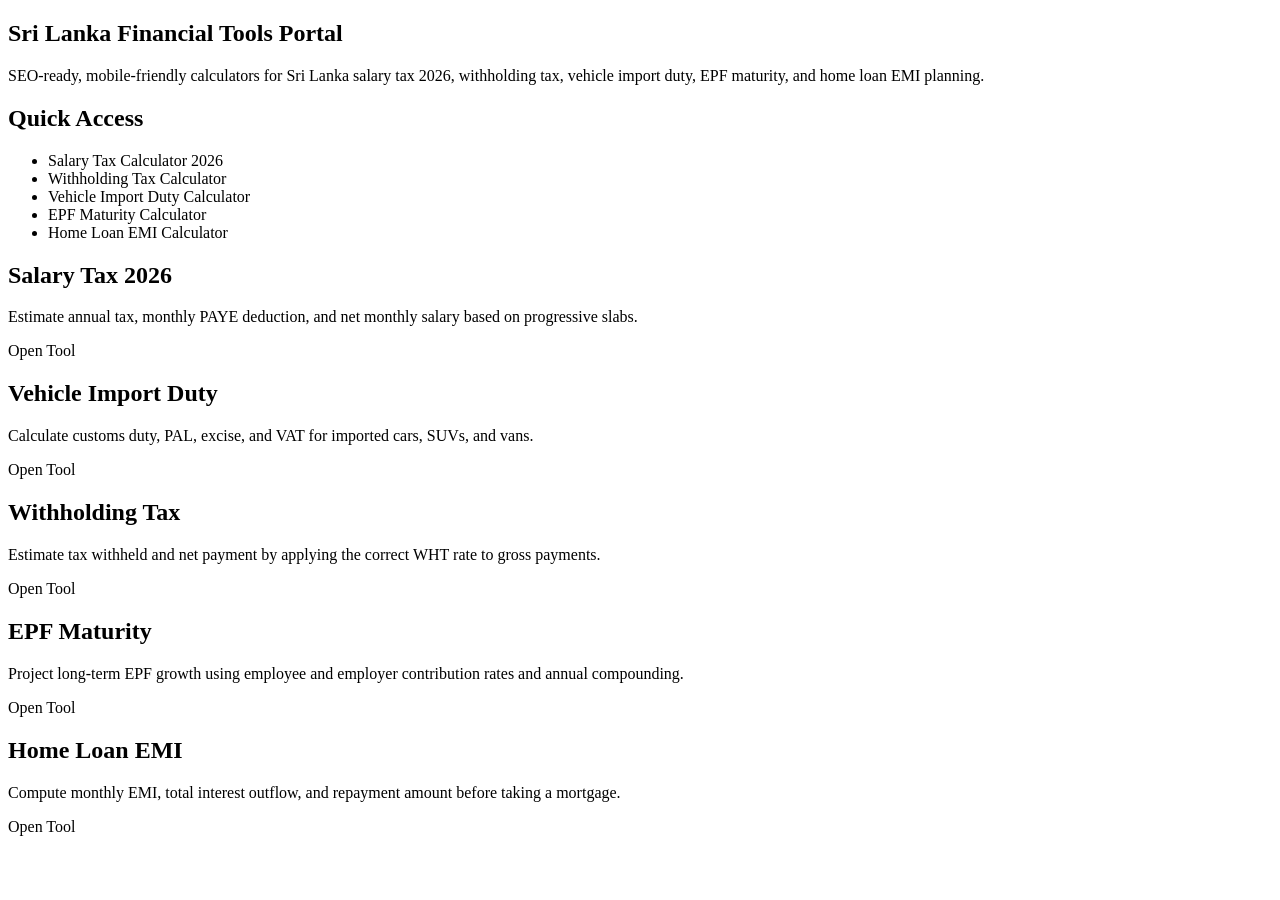
<file: src/main/resources/templates/index.html>
<!DOCTYPE html>
<html lang="en" xmlns:th="http://www.thymeleaf.org">
<head th:replace="~{fragments/head :: seoHead}"></head>
<body>
<div th:replace="~{fragments/navbar :: mainNav}"></div>

<main class="container py-4 py-lg-5">
    <section class="portal-hero mb-4">
        <div class="row align-items-center g-4">
            <div class="col-lg-8">
                <h1 class="display-6 fw-bold mb-3">Sri Lanka Financial Tools Portal</h1>
                <p class="lead mb-0">SEO-ready, mobile-friendly calculators for Sri Lanka salary tax 2026, withholding tax, vehicle import duty, EPF maturity, and home loan EMI planning.</p>
            </div>
            <div class="col-lg-4">
                <div class="card border-0 bg-white text-dark p-3">
                    <h2 class="h5 mb-2">Quick Access</h2>
                    <ul class="mb-0">
                        <li><a th:href="@{/salary-tax-calculator-sri-lanka-2026}">Salary Tax Calculator 2026</a></li>
                        <li><a th:href="@{/withholding-tax-calculator-sri-lanka}">Withholding Tax Calculator</a></li>
                        <li><a th:href="@{/vehicle-import-duty-calculator-sri-lanka}">Vehicle Import Duty Calculator</a></li>
                        <li><a th:href="@{/epf-maturity-calculator-sri-lanka}">EPF Maturity Calculator</a></li>
                        <li><a th:href="@{/home-loan-calculator-sri-lanka}">Home Loan EMI Calculator</a></li>
                    </ul>
                </div>
            </div>
        </div>
    </section>

    <section class="row g-4">
        <div class="col-md-6 col-xl-3">
            <div class="card glass-card h-100 p-3">
                <h2 class="h5">Salary Tax 2026</h2>
                <p>Estimate annual tax, monthly PAYE deduction, and net monthly salary based on progressive slabs.</p>
                <a class="btn btn-primary mt-auto" th:href="@{/salary-tax-calculator-sri-lanka-2026}">Open Tool</a>
            </div>
        </div>
        <div class="col-md-6 col-xl-3">
            <div class="card glass-card h-100 p-3">
                <h2 class="h5">Vehicle Import Duty</h2>
                <p>Calculate customs duty, PAL, excise, and VAT for imported cars, SUVs, and vans.</p>
                <a class="btn btn-primary mt-auto" th:href="@{/vehicle-import-duty-calculator-sri-lanka}">Open Tool</a>
            </div>
        </div>
        <div class="col-md-6 col-xl-3">
            <div class="card glass-card h-100 p-3">
                <h2 class="h5">Withholding Tax</h2>
                <p>Estimate tax withheld and net payment by applying the correct WHT rate to gross payments.</p>
                <a class="btn btn-primary mt-auto" th:href="@{/withholding-tax-calculator-sri-lanka}">Open Tool</a>
            </div>
        </div>
        <div class="col-md-6 col-xl-3">
            <div class="card glass-card h-100 p-3">
                <h2 class="h5">EPF Maturity</h2>
                <p>Project long-term EPF growth using employee and employer contribution rates and annual compounding.</p>
                <a class="btn btn-primary mt-auto" th:href="@{/epf-maturity-calculator-sri-lanka}">Open Tool</a>
            </div>
        </div>
        <div class="col-md-6 col-xl-3">
            <div class="card glass-card h-100 p-3">
                <h2 class="h5">Home Loan EMI</h2>
                <p>Compute monthly EMI, total interest outflow, and repayment amount before taking a mortgage.</p>
                <a class="btn btn-primary mt-auto" th:href="@{/home-loan-calculator-sri-lanka}">Open Tool</a>
            </div>
        </div>
    </section>
</main>

<div th:replace="~{fragments/footer :: mainFooter}"></div>
</body>
</html>
</file>
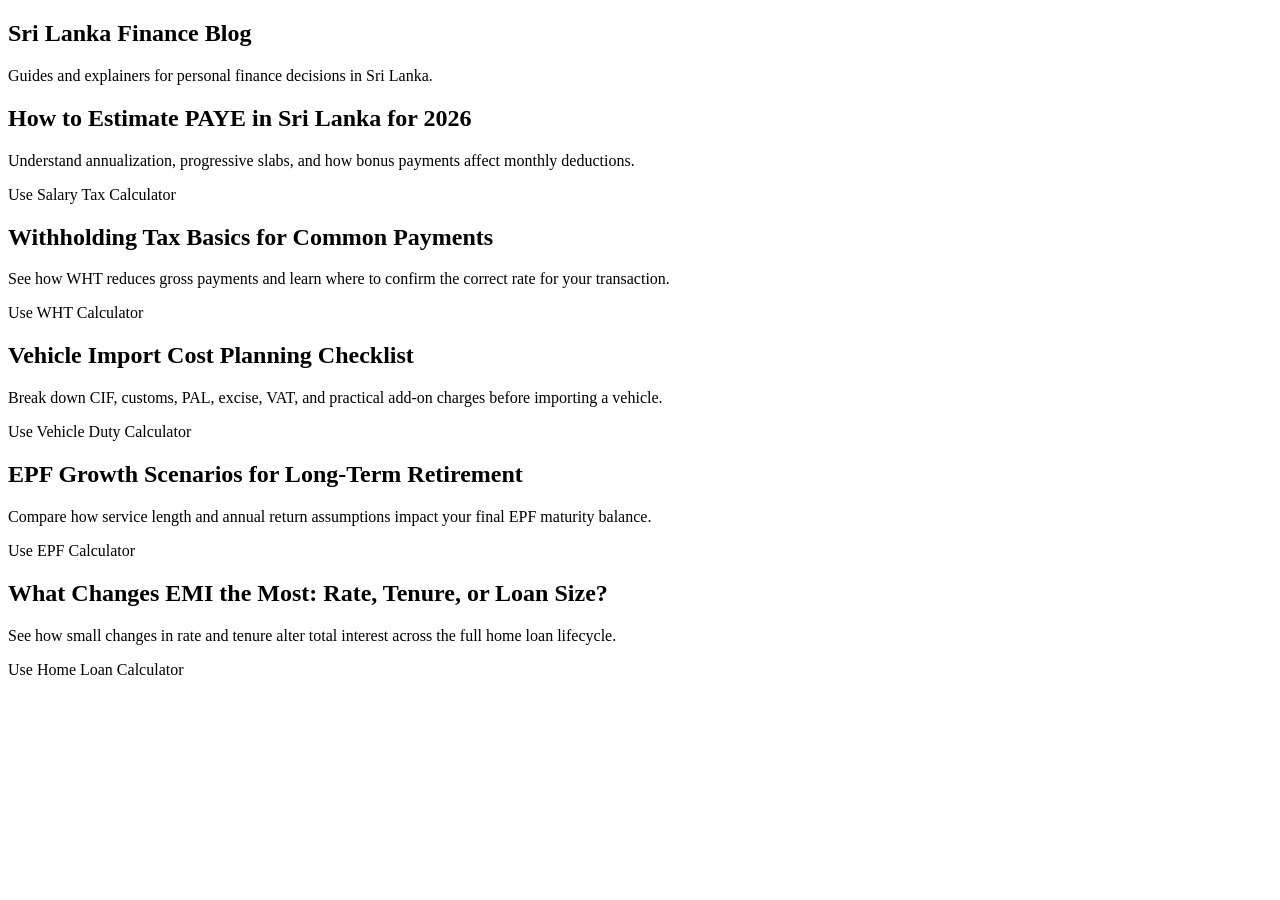
<file: src/main/resources/templates/blog.html>
<!DOCTYPE html>
<html lang="en" xmlns:th="http://www.thymeleaf.org">
<head th:replace="~{fragments/head :: seoHead}"></head>
<body>
<div th:replace="~{fragments/navbar :: mainNav}"></div>

<main class="container py-4 py-lg-5">
    <section class="portal-hero mb-4">
        <h1 class="display-6 fw-bold mb-2">Sri Lanka Finance Blog</h1>
        <p class="mb-0">Guides and explainers for personal finance decisions in Sri Lanka.</p>
    </section>

    <section class="row g-4">
        <div class="col-md-6">
            <article class="card info-card h-100 p-4">
                <h2 class="h5">How to Estimate PAYE in Sri Lanka for 2026</h2>
                <p>Understand annualization, progressive slabs, and how bonus payments affect monthly deductions.</p>
                <a th:href="@{/salary-tax-calculator-sri-lanka-2026}" class="btn btn-outline-primary mt-auto">Use Salary Tax Calculator</a>
            </article>
        </div>
        <div class="col-md-6">
            <article class="card info-card h-100 p-4">
                <h2 class="h5">Withholding Tax Basics for Common Payments</h2>
                <p>See how WHT reduces gross payments and learn where to confirm the correct rate for your transaction.</p>
                <a th:href="@{/withholding-tax-calculator-sri-lanka}" class="btn btn-outline-primary mt-auto">Use WHT Calculator</a>
            </article>
        </div>
        <div class="col-md-6">
            <article class="card info-card h-100 p-4">
                <h2 class="h5">Vehicle Import Cost Planning Checklist</h2>
                <p>Break down CIF, customs, PAL, excise, VAT, and practical add-on charges before importing a vehicle.</p>
                <a th:href="@{/vehicle-import-duty-calculator-sri-lanka}" class="btn btn-outline-primary mt-auto">Use Vehicle Duty Calculator</a>
            </article>
        </div>
        <div class="col-md-6">
            <article class="card info-card h-100 p-4">
                <h2 class="h5">EPF Growth Scenarios for Long-Term Retirement</h2>
                <p>Compare how service length and annual return assumptions impact your final EPF maturity balance.</p>
                <a th:href="@{/epf-maturity-calculator-sri-lanka}" class="btn btn-outline-primary mt-auto">Use EPF Calculator</a>
            </article>
        </div>
        <div class="col-md-6">
            <article class="card info-card h-100 p-4">
                <h2 class="h5">What Changes EMI the Most: Rate, Tenure, or Loan Size?</h2>
                <p>See how small changes in rate and tenure alter total interest across the full home loan lifecycle.</p>
                <a th:href="@{/home-loan-calculator-sri-lanka}" class="btn btn-outline-primary mt-auto">Use Home Loan Calculator</a>
            </article>
        </div>
    </section>
</main>

<div th:replace="~{fragments/footer :: mainFooter}"></div>
</body>
</html>
</file>
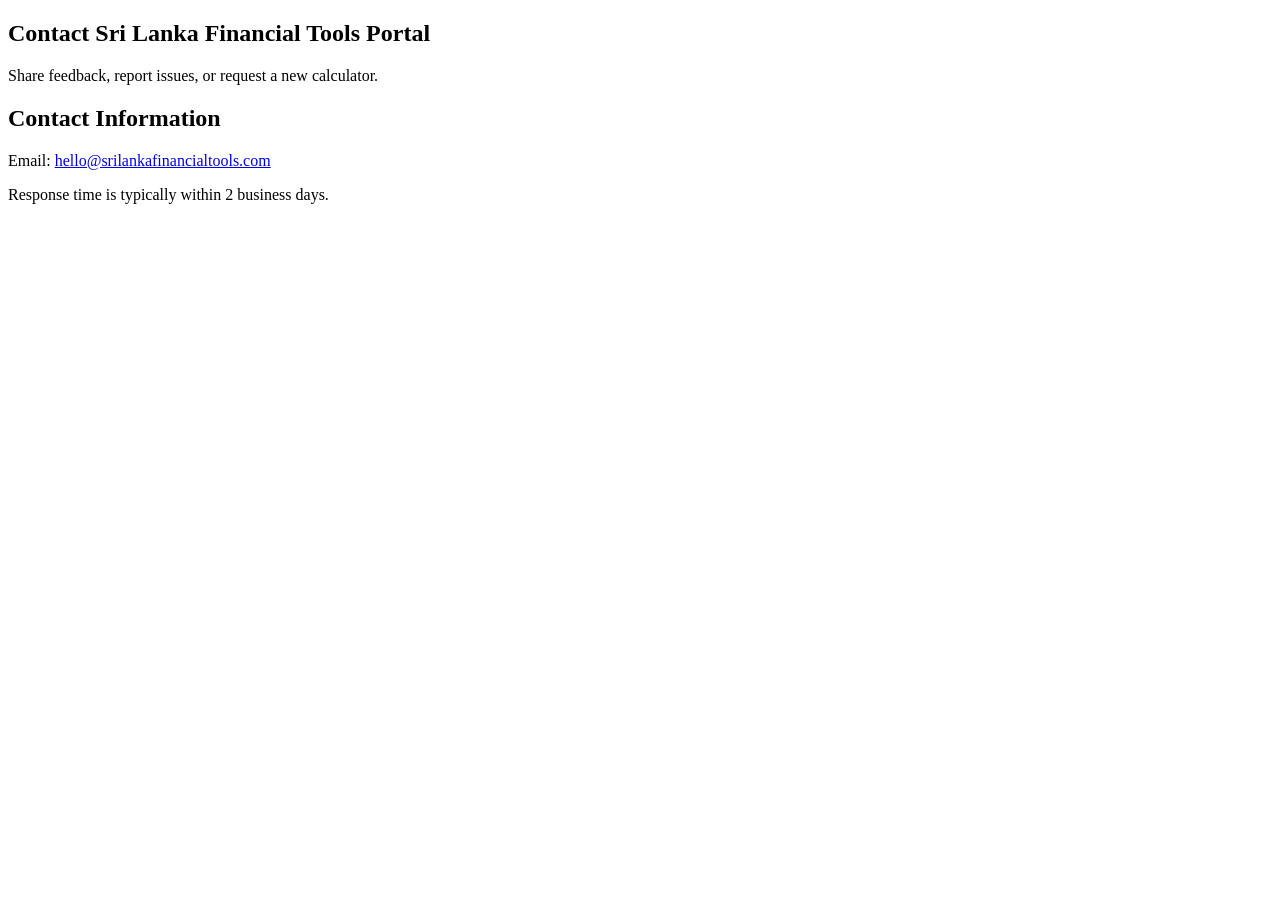
<file: src/main/resources/templates/contact.html>
<!DOCTYPE html>
<html lang="en" xmlns:th="http://www.thymeleaf.org">
<head th:replace="~{fragments/head :: seoHead}"></head>
<body>
<div th:replace="~{fragments/navbar :: mainNav}"></div>

<main class="container py-4 py-lg-5">
    <section class="portal-hero mb-4">
        <h1 class="display-6 fw-bold mb-2">Contact Sri Lanka Financial Tools Portal</h1>
        <p class="mb-0">Share feedback, report issues, or request a new calculator.</p>
    </section>

    <section class="card info-card p-4">
        <h2 class="h4 section-title">Contact Information</h2>
        <p>Email: <a href="mailto:hello@srilankafinancialtools.com">hello@srilankafinancialtools.com</a></p>
        <p class="mb-0">Response time is typically within 2 business days.</p>
    </section>
</main>

<div th:replace="~{fragments/footer :: mainFooter}"></div>
</body>
</html>
</file>
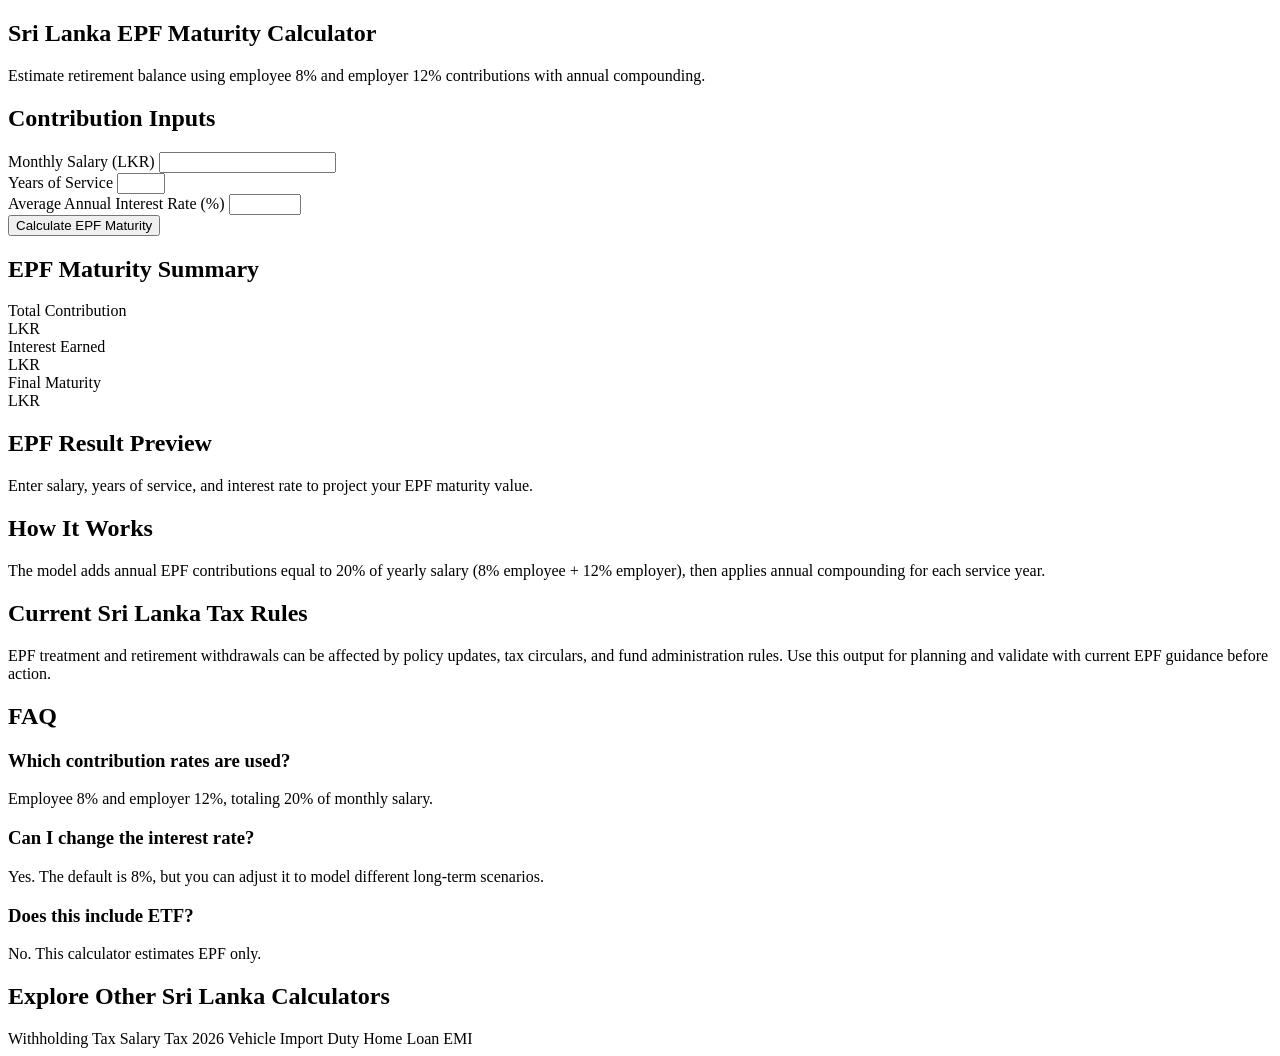
<file: src/main/resources/templates/epf.html>
<!DOCTYPE html>
<html lang="en" xmlns:th="http://www.thymeleaf.org">
<head th:replace="~{fragments/head :: seoHead}"></head>
<body>
<div th:replace="~{fragments/navbar :: mainNav}"></div>

<main class="container py-4 py-lg-5">
    <section class="portal-hero mb-4">
        <h1 class="display-6 fw-bold mb-2">Sri Lanka EPF Maturity Calculator</h1>
        <p class="mb-0">Estimate retirement balance using employee 8% and employer 12% contributions with annual compounding.</p>
    </section>

    <section class="row g-4">
        <div class="col-lg-5">
            <div class="card glass-card p-4">
                <h2 class="h4 section-title mb-3">Contribution Inputs</h2>
                <form th:action="@{/epf-maturity-calculator-sri-lanka}" th:object="${epfRequest}" method="post" novalidate>
                    <div class="mb-3">
                        <label class="form-label">Monthly Salary (LKR)</label>
                        <input type="number" min="0" step="0.01" class="form-control" th:field="*{monthlySalary}">
                        <div class="text-danger small mt-1" th:if="${#fields.hasErrors('monthlySalary')}" th:errors="*{monthlySalary}"></div>
                    </div>
                    <div class="mb-3">
                        <label class="form-label">Years of Service</label>
                        <input type="number" min="1" max="60" class="form-control" th:field="*{yearsOfService}">
                        <div class="text-danger small mt-1" th:if="${#fields.hasErrors('yearsOfService')}" th:errors="*{yearsOfService}"></div>
                    </div>
                    <div class="mb-3">
                        <label class="form-label">Average Annual Interest Rate (%)</label>
                        <input type="number" min="0" max="50" step="0.01" class="form-control" th:field="*{annualInterestRate}">
                        <div class="text-danger small mt-1" th:if="${#fields.hasErrors('annualInterestRate')}" th:errors="*{annualInterestRate}"></div>
                    </div>
                    <button type="submit" class="btn btn-primary w-100">Calculate EPF Maturity</button>
                </form>
            </div>
        </div>

        <div class="col-lg-7">
            <div class="card result-card p-4" th:if="${result != null}">
                <h2 class="h4 mb-3">EPF Maturity Summary</h2>
                <div class="row g-3">
                    <div class="col-sm-4">
                        <div class="small">Total Contribution</div>
                        <div class="kpi-value">LKR <span th:text="${#numbers.formatDecimal(result.totalContribution, 1, 2)}"></span></div>
                    </div>
                    <div class="col-sm-4">
                        <div class="small">Interest Earned</div>
                        <div class="kpi-value">LKR <span th:text="${#numbers.formatDecimal(result.totalInterestEarned, 1, 2)}"></span></div>
                    </div>
                    <div class="col-sm-4">
                        <div class="small">Final Maturity</div>
                        <div class="kpi-value">LKR <span th:text="${#numbers.formatDecimal(result.finalMaturityAmount, 1, 2)}"></span></div>
                    </div>
                </div>
            </div>

            <div class="card info-card p-4" th:if="${result == null}">
                <h2 class="h5 section-title">EPF Result Preview</h2>
                <p class="mb-0">Enter salary, years of service, and interest rate to project your EPF maturity value.</p>
            </div>
        </div>
    </section>

    <section class="card info-card p-4 mt-4">
        <h2 class="section-title h4">How It Works</h2>
        <p>The model adds annual EPF contributions equal to 20% of yearly salary (8% employee + 12% employer), then applies annual compounding for each service year.</p>

        <h2 class="section-title h4 mt-4">Current Sri Lanka Tax Rules</h2>
        <p>EPF treatment and retirement withdrawals can be affected by policy updates, tax circulars, and fund administration rules. Use this output for planning and validate with current EPF guidance before action.</p>

        <h2 class="section-title h4 mt-4">FAQ</h2>
        <div class="faq-item mb-3">
            <h3 class="h6">Which contribution rates are used?</h3>
            <p class="mb-0">Employee 8% and employer 12%, totaling 20% of monthly salary.</p>
        </div>
        <div class="faq-item mb-3">
            <h3 class="h6">Can I change the interest rate?</h3>
            <p class="mb-0">Yes. The default is 8%, but you can adjust it to model different long-term scenarios.</p>
        </div>
        <div class="faq-item">
            <h3 class="h6">Does this include ETF?</h3>
            <p class="mb-0">No. This calculator estimates EPF only.</p>
        </div>
    </section>

    <section class="internal-links mt-4">
        <h2 class="h5 section-title">Explore Other Sri Lanka Calculators</h2>
        <a class="btn btn-outline-primary me-2 mb-2" th:href="@{/withholding-tax-calculator-sri-lanka}">Withholding Tax</a>
        <a class="btn btn-outline-primary me-2 mb-2" th:href="@{/salary-tax-calculator-sri-lanka-2026}">Salary Tax 2026</a>
        <a class="btn btn-outline-primary me-2 mb-2" th:href="@{/vehicle-import-duty-calculator-sri-lanka}">Vehicle Import Duty</a>
        <a class="btn btn-outline-primary mb-2" th:href="@{/home-loan-calculator-sri-lanka}">Home Loan EMI</a>
    </section>
</main>

<script type="application/ld+json">
{
  "@context": "https://schema.org",
  "@type": "FAQPage",
  "mainEntity": [
    {
      "@type": "Question",
      "name": "How does this EPF maturity calculator work?",
      "acceptedAnswer": {
        "@type": "Answer",
        "text": "It uses monthly salary, years of service, and annual interest to project EPF growth with yearly compounding."}
    },
    {
      "@type": "Question",
      "name": "What contribution rates are assumed?",
      "acceptedAnswer": {
        "@type": "Answer",
        "text": "The calculator applies employee 8% plus employer 12% contributions."}
    },
    {
      "@type": "Question",
      "name": "Is this an official EPF statement?",
      "acceptedAnswer": {
        "@type": "Answer",
        "text": "No. It is an independent estimator for personal planning."}
    }
  ]
}
</script>

<div th:replace="~{fragments/footer :: mainFooter}"></div>
</body>
</html>
</file>
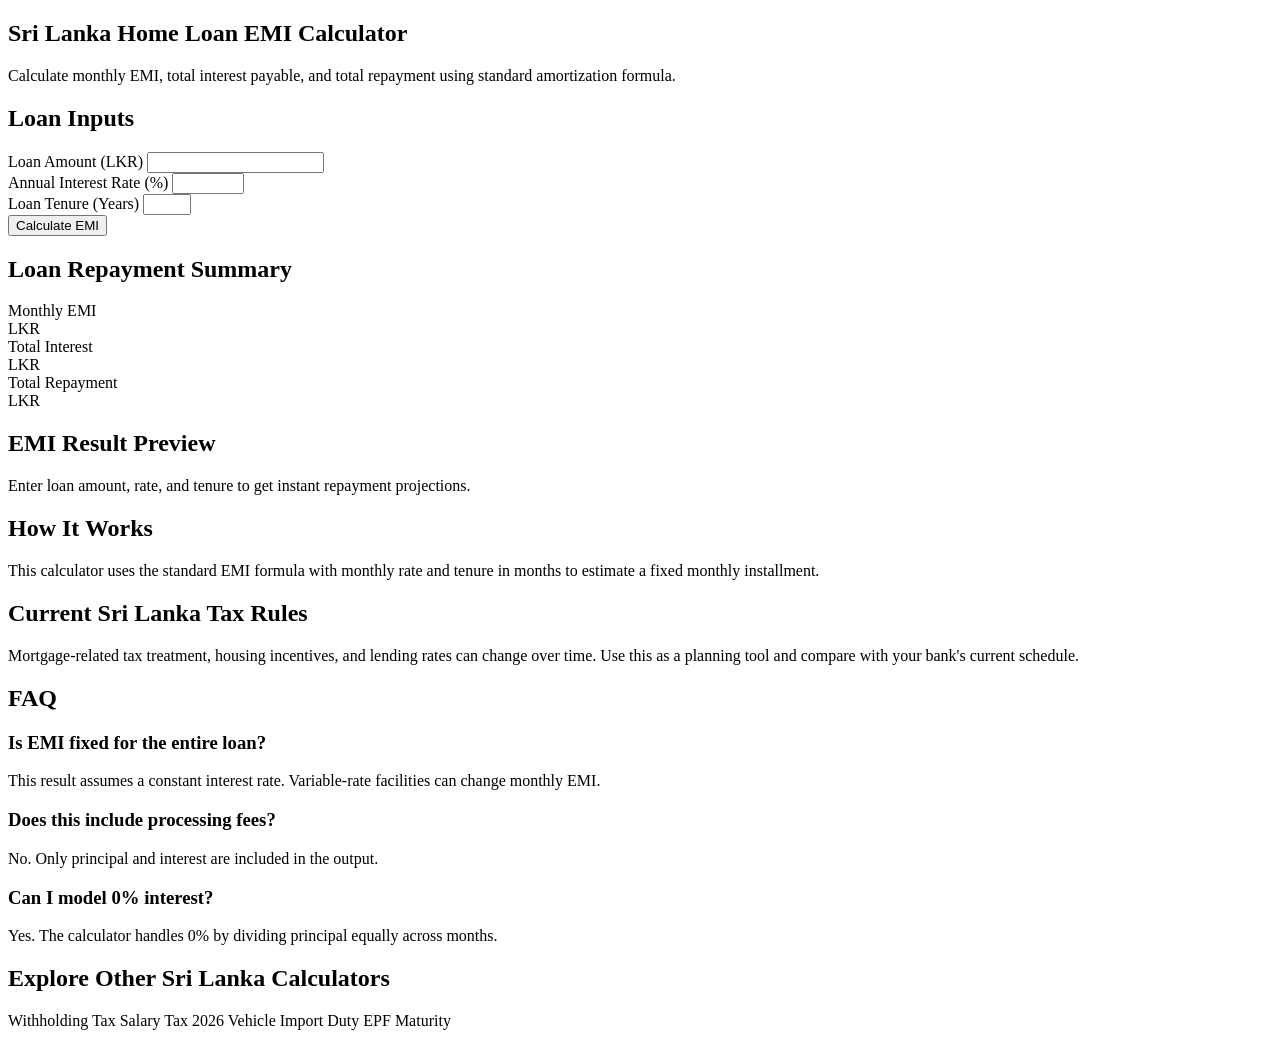
<file: src/main/resources/templates/home-loan.html>
<!DOCTYPE html>
<html lang="en" xmlns:th="http://www.thymeleaf.org">
<head th:replace="~{fragments/head :: seoHead}"></head>
<body>
<div th:replace="~{fragments/navbar :: mainNav}"></div>

<main class="container py-4 py-lg-5">
    <section class="portal-hero mb-4">
        <h1 class="display-6 fw-bold mb-2">Sri Lanka Home Loan EMI Calculator</h1>
        <p class="mb-0">Calculate monthly EMI, total interest payable, and total repayment using standard amortization formula.</p>
    </section>

    <section class="row g-4">
        <div class="col-lg-5">
            <div class="card glass-card p-4">
                <h2 class="h4 section-title mb-3">Loan Inputs</h2>
                <form th:action="@{/home-loan-calculator-sri-lanka}" th:object="${homeLoanRequest}" method="post" novalidate>
                    <div class="mb-3">
                        <label class="form-label">Loan Amount (LKR)</label>
                        <input type="number" min="0" step="0.01" class="form-control" th:field="*{loanAmount}">
                        <div class="text-danger small mt-1" th:if="${#fields.hasErrors('loanAmount')}" th:errors="*{loanAmount}"></div>
                    </div>
                    <div class="mb-3">
                        <label class="form-label">Annual Interest Rate (%)</label>
                        <input type="number" min="0" max="40" step="0.01" class="form-control" th:field="*{interestRate}">
                        <div class="text-danger small mt-1" th:if="${#fields.hasErrors('interestRate')}" th:errors="*{interestRate}"></div>
                    </div>
                    <div class="mb-3">
                        <label class="form-label">Loan Tenure (Years)</label>
                        <input type="number" min="1" max="40" class="form-control" th:field="*{loanTenureYears}">
                        <div class="text-danger small mt-1" th:if="${#fields.hasErrors('loanTenureYears')}" th:errors="*{loanTenureYears}"></div>
                    </div>
                    <button type="submit" class="btn btn-primary w-100">Calculate EMI</button>
                </form>
            </div>
        </div>

        <div class="col-lg-7">
            <div class="card result-card p-4" th:if="${result != null}">
                <h2 class="h4 mb-3">Loan Repayment Summary</h2>
                <div class="row g-3">
                    <div class="col-sm-4">
                        <div class="small">Monthly EMI</div>
                        <div class="kpi-value">LKR <span th:text="${#numbers.formatDecimal(result.emi, 1, 2)}"></span></div>
                    </div>
                    <div class="col-sm-4">
                        <div class="small">Total Interest</div>
                        <div class="kpi-value">LKR <span th:text="${#numbers.formatDecimal(result.totalInterestPayable, 1, 2)}"></span></div>
                    </div>
                    <div class="col-sm-4">
                        <div class="small">Total Repayment</div>
                        <div class="kpi-value">LKR <span th:text="${#numbers.formatDecimal(result.totalRepayment, 1, 2)}"></span></div>
                    </div>
                </div>
            </div>

            <div class="card info-card p-4" th:if="${result == null}">
                <h2 class="h5 section-title">EMI Result Preview</h2>
                <p class="mb-0">Enter loan amount, rate, and tenure to get instant repayment projections.</p>
            </div>
        </div>
    </section>

    <section class="card info-card p-4 mt-4">
        <h2 class="section-title h4">How It Works</h2>
        <p>This calculator uses the standard EMI formula with monthly rate and tenure in months to estimate a fixed monthly installment.</p>

        <h2 class="section-title h4 mt-4">Current Sri Lanka Tax Rules</h2>
        <p>Mortgage-related tax treatment, housing incentives, and lending rates can change over time. Use this as a planning tool and compare with your bank's current schedule.</p>

        <h2 class="section-title h4 mt-4">FAQ</h2>
        <div class="faq-item mb-3">
            <h3 class="h6">Is EMI fixed for the entire loan?</h3>
            <p class="mb-0">This result assumes a constant interest rate. Variable-rate facilities can change monthly EMI.</p>
        </div>
        <div class="faq-item mb-3">
            <h3 class="h6">Does this include processing fees?</h3>
            <p class="mb-0">No. Only principal and interest are included in the output.</p>
        </div>
        <div class="faq-item">
            <h3 class="h6">Can I model 0% interest?</h3>
            <p class="mb-0">Yes. The calculator handles 0% by dividing principal equally across months.</p>
        </div>
    </section>

    <section class="internal-links mt-4">
        <h2 class="h5 section-title">Explore Other Sri Lanka Calculators</h2>
        <a class="btn btn-outline-primary me-2 mb-2" th:href="@{/withholding-tax-calculator-sri-lanka}">Withholding Tax</a>
        <a class="btn btn-outline-primary me-2 mb-2" th:href="@{/salary-tax-calculator-sri-lanka-2026}">Salary Tax 2026</a>
        <a class="btn btn-outline-primary me-2 mb-2" th:href="@{/vehicle-import-duty-calculator-sri-lanka}">Vehicle Import Duty</a>
        <a class="btn btn-outline-primary mb-2" th:href="@{/epf-maturity-calculator-sri-lanka}">EPF Maturity</a>
    </section>
</main>

<script type="application/ld+json">
{
  "@context": "https://schema.org",
  "@type": "FAQPage",
  "mainEntity": [
    {
      "@type": "Question",
      "name": "How does this Sri Lanka home loan EMI calculator work?",
      "acceptedAnswer": {
        "@type": "Answer",
        "text": "It applies the standard EMI formula using principal, annual interest, and tenure in months."}
    },
    {
      "@type": "Question",
      "name": "Does EMI include bank charges?",
      "acceptedAnswer": {
        "@type": "Answer",
        "text": "No, it only includes principal and interest, excluding legal, processing, and insurance charges."}
    },
    {
      "@type": "Question",
      "name": "Can I use this for variable-rate loans?",
      "acceptedAnswer": {
        "@type": "Answer",
        "text": "This estimator assumes fixed rate. For variable rates, recalculate with updated rates periodically."}
    }
  ]
}
</script>

<div th:replace="~{fragments/footer :: mainFooter}"></div>
</body>
</html>
</file>
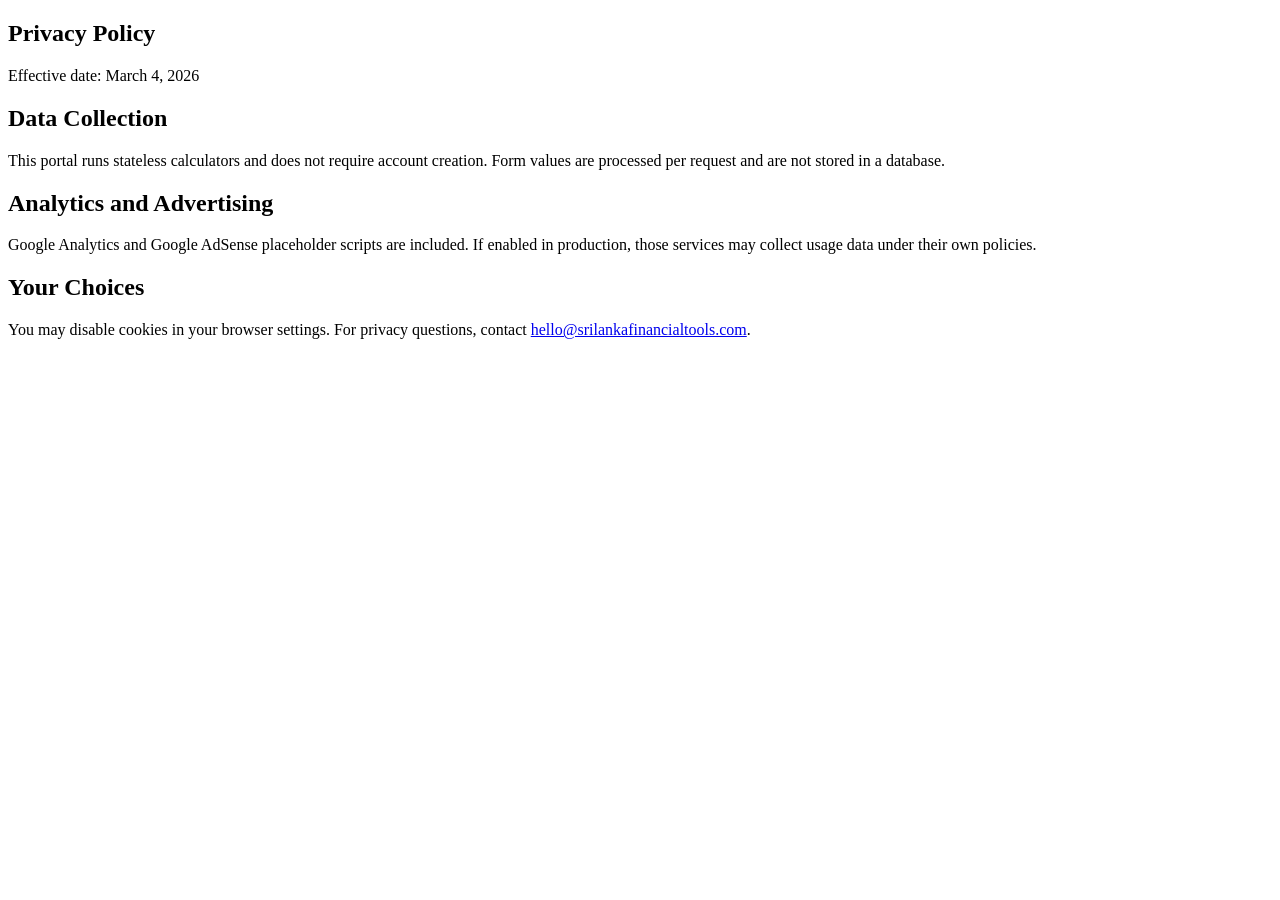
<file: src/main/resources/templates/privacy-policy.html>
<!DOCTYPE html>
<html lang="en" xmlns:th="http://www.thymeleaf.org">
<head th:replace="~{fragments/head :: seoHead}"></head>
<body>
<div th:replace="~{fragments/navbar :: mainNav}"></div>

<main class="container py-4 py-lg-5">
    <section class="portal-hero mb-4">
        <h1 class="display-6 fw-bold mb-2">Privacy Policy</h1>
        <p class="mb-0">Effective date: March 4, 2026</p>
    </section>

    <section class="card info-card p-4">
        <h2 class="h5 section-title">Data Collection</h2>
        <p>This portal runs stateless calculators and does not require account creation. Form values are processed per request and are not stored in a database.</p>

        <h2 class="h5 section-title mt-4">Analytics and Advertising</h2>
        <p>Google Analytics and Google AdSense placeholder scripts are included. If enabled in production, those services may collect usage data under their own policies.</p>

        <h2 class="h5 section-title mt-4">Your Choices</h2>
        <p class="mb-0">You may disable cookies in your browser settings. For privacy questions, contact <a href="mailto:hello@srilankafinancialtools.com">hello@srilankafinancialtools.com</a>.</p>
    </section>
</main>

<div th:replace="~{fragments/footer :: mainFooter}"></div>
</body>
</html>
</file>
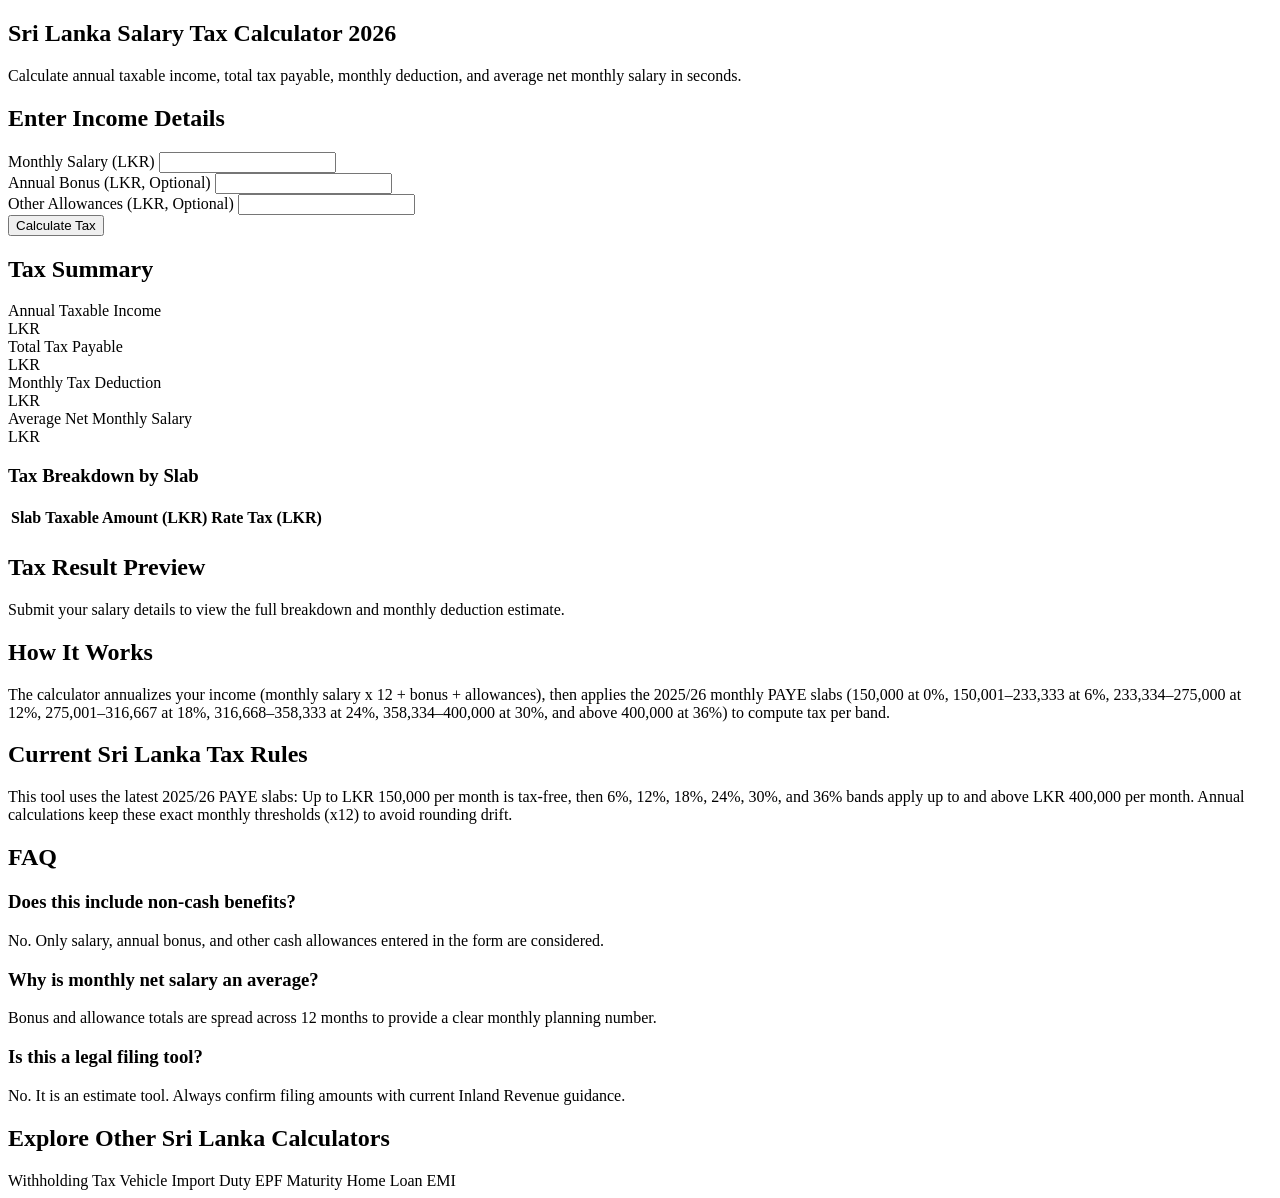
<file: src/main/resources/templates/salary-tax.html>
<!DOCTYPE html>
<html lang="en" xmlns:th="http://www.thymeleaf.org">
<head th:replace="~{fragments/head :: seoHead}"></head>
<body>
<div th:replace="~{fragments/navbar :: mainNav}"></div>

<main class="container py-4 py-lg-5">
    <section class="portal-hero mb-4">
        <h1 class="display-6 fw-bold mb-2">Sri Lanka Salary Tax Calculator 2026</h1>
        <p class="mb-0">Calculate annual taxable income, total tax payable, monthly deduction, and average net monthly salary in seconds.</p>
    </section>

    <section class="row g-4">
        <div class="col-lg-5">
            <div class="card glass-card p-4">
                <h2 class="h4 section-title mb-3">Enter Income Details</h2>
                <form th:action="@{/salary-tax-calculator-sri-lanka-2026}" th:object="${salaryTaxRequest}" method="post" novalidate>
                    <div class="mb-3">
                        <label class="form-label">Monthly Salary (LKR)</label>
                        <input type="number" min="0" step="0.01" class="form-control" th:field="*{monthlySalary}">
                        <div class="text-danger small mt-1" th:if="${#fields.hasErrors('monthlySalary')}" th:errors="*{monthlySalary}"></div>
                    </div>
                    <div class="mb-3">
                        <label class="form-label">Annual Bonus (LKR, Optional)</label>
                        <input type="number" min="0" step="0.01" class="form-control" th:field="*{annualBonus}">
                        <div class="text-danger small mt-1" th:if="${#fields.hasErrors('annualBonus')}" th:errors="*{annualBonus}"></div>
                    </div>
                    <div class="mb-3">
                        <label class="form-label">Other Allowances (LKR, Optional)</label>
                        <input type="number" min="0" step="0.01" class="form-control" th:field="*{otherAllowances}">
                        <div class="text-danger small mt-1" th:if="${#fields.hasErrors('otherAllowances')}" th:errors="*{otherAllowances}"></div>
                    </div>
                    <button type="submit" class="btn btn-primary w-100">Calculate Tax</button>
                </form>
            </div>
        </div>

        <div class="col-lg-7">
            <div class="card result-card p-4 mb-4" th:if="${result != null}">
                <h2 class="h4 mb-3">Tax Summary</h2>
                <div class="row g-3">
                    <div class="col-sm-6">
                        <div class="small">Annual Taxable Income</div>
                        <div class="kpi-value">LKR <span th:text="${#numbers.formatDecimal(result.annualTaxableIncome, 1, 2)}"></span></div>
                    </div>
                    <div class="col-sm-6">
                        <div class="small">Total Tax Payable</div>
                        <div class="kpi-value">LKR <span th:text="${#numbers.formatDecimal(result.totalTaxPayable, 1, 2)}"></span></div>
                    </div>
                    <div class="col-sm-6">
                        <div class="small">Monthly Tax Deduction</div>
                        <div class="kpi-value">LKR <span th:text="${#numbers.formatDecimal(result.monthlyTaxDeduction, 1, 2)}"></span></div>
                    </div>
                    <div class="col-sm-6">
                        <div class="small">Average Net Monthly Salary</div>
                        <div class="kpi-value">LKR <span th:text="${#numbers.formatDecimal(result.netMonthlySalary, 1, 2)}"></span></div>
                    </div>
                </div>
            </div>

            <div class="card info-card p-4" th:if="${result != null}">
                <h3 class="h5 section-title mb-3">Tax Breakdown by Slab</h3>
                <div class="table-responsive">
                    <table class="table table-striped align-middle">
                        <thead>
                        <tr>
                            <th>Slab</th>
                            <th>Taxable Amount (LKR)</th>
                            <th>Rate</th>
                            <th>Tax (LKR)</th>
                        </tr>
                        </thead>
                        <tbody>
                        <tr th:each="item : ${result.breakdown}">
                            <td th:text="${item.slabLabel}"></td>
                            <td th:text="${#numbers.formatDecimal(item.taxableAmount, 1, 2)}"></td>
                            <td th:text="${item.ratePercentage + '%'}"></td>
                            <td th:text="${#numbers.formatDecimal(item.taxAmount, 1, 2)}"></td>
                        </tr>
                        </tbody>
                    </table>
                </div>
            </div>

            <div class="card info-card p-4" th:if="${result == null}">
                <h2 class="h5 section-title">Tax Result Preview</h2>
                <p class="mb-0">Submit your salary details to view the full breakdown and monthly deduction estimate.</p>
            </div>
        </div>
    </section>

    <section class="card info-card p-4 mt-4">
        <h2 class="section-title h4">How It Works</h2>
        <p>The calculator annualizes your income (monthly salary x 12 + bonus + allowances), then applies the 2025/26 monthly PAYE slabs (150,000 at 0%, 150,001–233,333 at 6%, 233,334–275,000 at 12%, 275,001–316,667 at 18%, 316,668–358,333 at 24%, 358,334–400,000 at 30%, and above 400,000 at 36%) to compute tax per band.</p>

        <h2 class="section-title h4 mt-4">Current Sri Lanka Tax Rules</h2>
        <p>This tool uses the latest 2025/26 PAYE slabs: Up to LKR 150,000 per month is tax-free, then 6%, 12%, 18%, 24%, 30%, and 36% bands apply up to and above LKR 400,000 per month. Annual calculations keep these exact monthly thresholds (x12) to avoid rounding drift.</p>

        <h2 class="section-title h4 mt-4">FAQ</h2>
        <div class="faq-item mb-3">
            <h3 class="h6">Does this include non-cash benefits?</h3>
            <p class="mb-0">No. Only salary, annual bonus, and other cash allowances entered in the form are considered.</p>
        </div>
        <div class="faq-item mb-3">
            <h3 class="h6">Why is monthly net salary an average?</h3>
            <p class="mb-0">Bonus and allowance totals are spread across 12 months to provide a clear monthly planning number.</p>
        </div>
        <div class="faq-item">
            <h3 class="h6">Is this a legal filing tool?</h3>
            <p class="mb-0">No. It is an estimate tool. Always confirm filing amounts with current Inland Revenue guidance.</p>
        </div>
    </section>

    <section class="internal-links mt-4">
        <h2 class="h5 section-title">Explore Other Sri Lanka Calculators</h2>
        <a class="btn btn-outline-primary me-2 mb-2" th:href="@{/withholding-tax-calculator-sri-lanka}">Withholding Tax</a>
        <a class="btn btn-outline-primary me-2 mb-2" th:href="@{/vehicle-import-duty-calculator-sri-lanka}">Vehicle Import Duty</a>
        <a class="btn btn-outline-primary me-2 mb-2" th:href="@{/epf-maturity-calculator-sri-lanka}">EPF Maturity</a>
        <a class="btn btn-outline-primary mb-2" th:href="@{/home-loan-calculator-sri-lanka}">Home Loan EMI</a>
    </section>
</main>

<script type="application/ld+json">
{
  "@context": "https://schema.org",
  "@type": "FAQPage",
  "mainEntity": [
    {
      "@type": "Question",
      "name": "How does the Sri Lanka Salary Tax Calculator 2026 work?",
      "acceptedAnswer": {
        "@type": "Answer",
        "text": "It annualizes salary, bonus, and allowances, then applies progressive tax slabs and shows total annual and monthly tax."}
    },
    {
      "@type": "Question",
      "name": "Does this calculator replace tax filing advice?",
      "acceptedAnswer": {
        "@type": "Answer",
        "text": "No. It provides an estimate for planning and should be validated against current official tax guidance."}
    },
    {
      "@type": "Question",
      "name": "Can I enter zero for bonus and allowances?",
      "acceptedAnswer": {
        "@type": "Answer",
        "text": "Yes. Both fields are optional and default to zero if left blank."}
    }
  ]
}
</script>

<div th:replace="~{fragments/footer :: mainFooter}"></div>
</body>
</html>
</file>
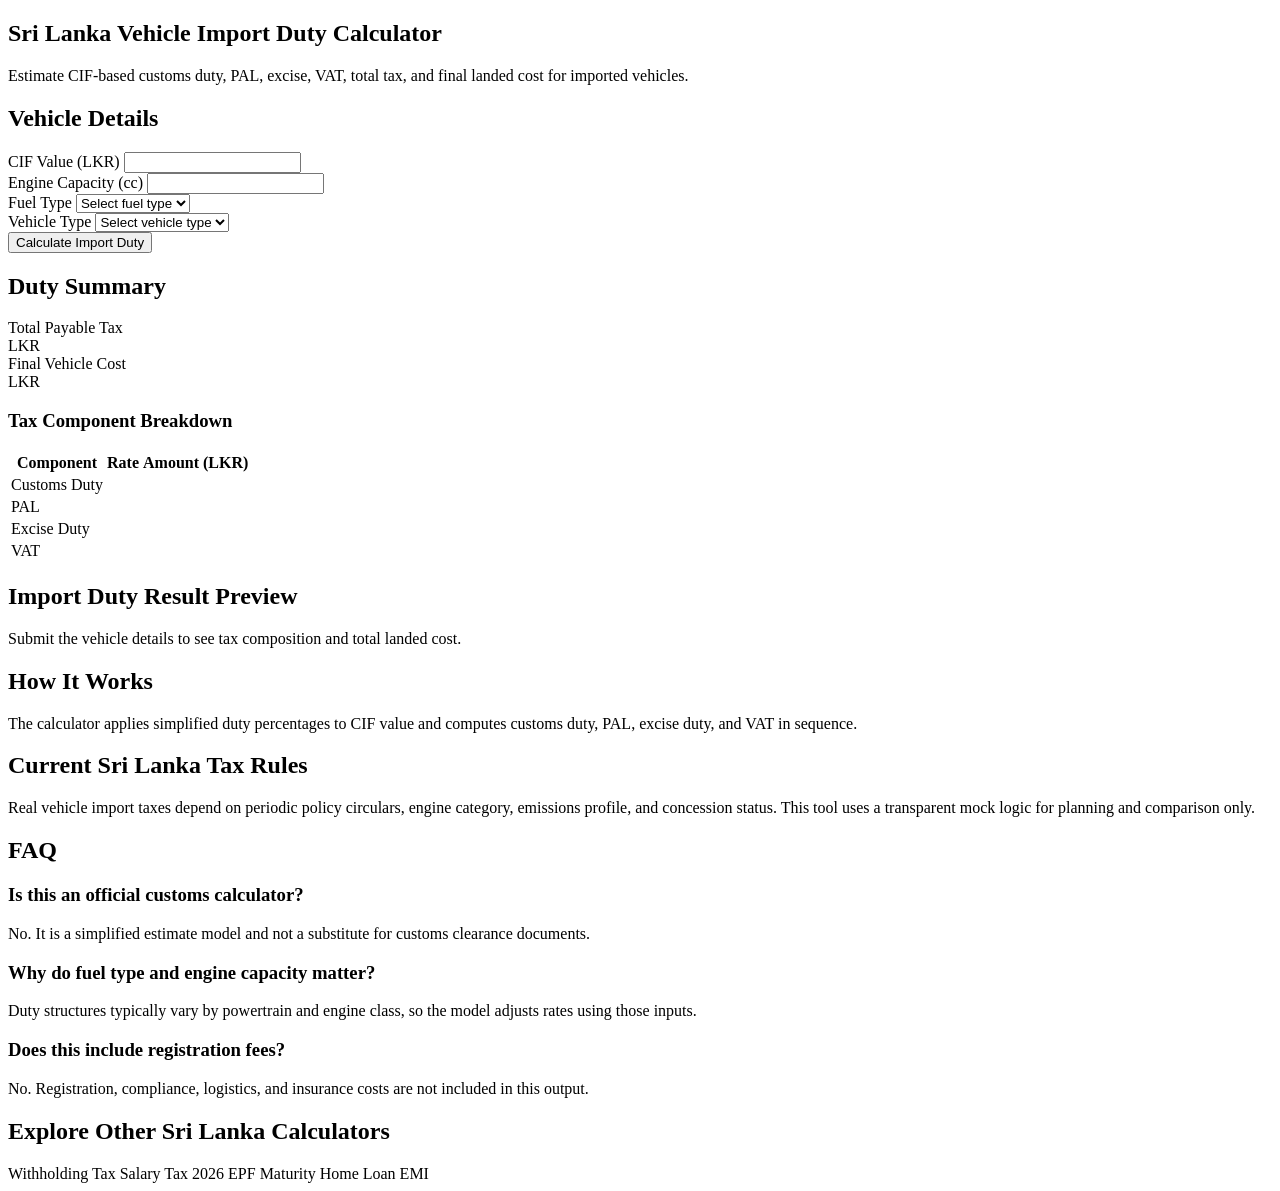
<file: src/main/resources/templates/vehicle-duty.html>
<!DOCTYPE html>
<html lang="en" xmlns:th="http://www.thymeleaf.org">
<head th:replace="~{fragments/head :: seoHead}"></head>
<body>
<div th:replace="~{fragments/navbar :: mainNav}"></div>

<main class="container py-4 py-lg-5">
    <section class="portal-hero mb-4">
        <h1 class="display-6 fw-bold mb-2">Sri Lanka Vehicle Import Duty Calculator</h1>
        <p class="mb-0">Estimate CIF-based customs duty, PAL, excise, VAT, total tax, and final landed cost for imported vehicles.</p>
    </section>

    <section class="row g-4">
        <div class="col-lg-5">
            <div class="card glass-card p-4">
                <h2 class="h4 section-title mb-3">Vehicle Details</h2>
                <form th:action="@{/vehicle-import-duty-calculator-sri-lanka}" th:object="${vehicleDutyRequest}" method="post" novalidate>
                    <div class="mb-3">
                        <label class="form-label">CIF Value (LKR)</label>
                        <input type="number" min="0" step="0.01" class="form-control" th:field="*{cifValue}">
                        <div class="text-danger small mt-1" th:if="${#fields.hasErrors('cifValue')}" th:errors="*{cifValue}"></div>
                    </div>
                    <div class="mb-3">
                        <label class="form-label">Engine Capacity (cc)</label>
                        <input type="number" min="1" step="1" class="form-control" th:field="*{engineCapacity}">
                        <div class="text-danger small mt-1" th:if="${#fields.hasErrors('engineCapacity')}" th:errors="*{engineCapacity}"></div>
                    </div>
                    <div class="mb-3">
                        <label class="form-label">Fuel Type</label>
                        <select class="form-select" th:field="*{fuelType}">
                            <option value="">Select fuel type</option>
                            <option th:each="fuel : ${fuelTypes}" th:value="${fuel}" th:text="${fuel}"></option>
                        </select>
                        <div class="text-danger small mt-1" th:if="${#fields.hasErrors('fuelType')}" th:errors="*{fuelType}"></div>
                    </div>
                    <div class="mb-3">
                        <label class="form-label">Vehicle Type</label>
                        <select class="form-select" th:field="*{vehicleType}">
                            <option value="">Select vehicle type</option>
                            <option th:each="type : ${vehicleTypes}" th:value="${type}" th:text="${type}"></option>
                        </select>
                        <div class="text-danger small mt-1" th:if="${#fields.hasErrors('vehicleType')}" th:errors="*{vehicleType}"></div>
                    </div>
                    <button type="submit" class="btn btn-primary w-100">Calculate Import Duty</button>
                </form>
            </div>
        </div>

        <div class="col-lg-7">
            <div class="card result-card p-4 mb-4" th:if="${result != null}">
                <h2 class="h4 mb-3">Duty Summary</h2>
                <div class="row g-3">
                    <div class="col-sm-6">
                        <div class="small">Total Payable Tax</div>
                        <div class="kpi-value">LKR <span th:text="${#numbers.formatDecimal(result.totalPayableTax, 1, 2)}"></span></div>
                    </div>
                    <div class="col-sm-6">
                        <div class="small">Final Vehicle Cost</div>
                        <div class="kpi-value">LKR <span th:text="${#numbers.formatDecimal(result.finalVehicleCost, 1, 2)}"></span></div>
                    </div>
                </div>
            </div>

            <div class="card info-card p-4" th:if="${result != null}">
                <h3 class="h5 section-title mb-3">Tax Component Breakdown</h3>
                <div class="table-responsive">
                    <table class="table table-striped align-middle">
                        <thead>
                        <tr>
                            <th>Component</th>
                            <th>Rate</th>
                            <th>Amount (LKR)</th>
                        </tr>
                        </thead>
                        <tbody>
                        <tr>
                            <td>Customs Duty</td>
                            <td th:text="${result.customsRate + '%'}"></td>
                            <td th:text="${#numbers.formatDecimal(result.customsDuty, 1, 2)}"></td>
                        </tr>
                        <tr>
                            <td>PAL</td>
                            <td th:text="${result.palRate + '%'}"></td>
                            <td th:text="${#numbers.formatDecimal(result.pal, 1, 2)}"></td>
                        </tr>
                        <tr>
                            <td>Excise Duty</td>
                            <td th:text="${result.exciseRate + '%'}"></td>
                            <td th:text="${#numbers.formatDecimal(result.exciseDuty, 1, 2)}"></td>
                        </tr>
                        <tr>
                            <td>VAT</td>
                            <td th:text="${result.vatRate + '%'}"></td>
                            <td th:text="${#numbers.formatDecimal(result.vat, 1, 2)}"></td>
                        </tr>
                        </tbody>
                    </table>
                </div>
            </div>

            <div class="card info-card p-4" th:if="${result == null}">
                <h2 class="h5 section-title">Import Duty Result Preview</h2>
                <p class="mb-0">Submit the vehicle details to see tax composition and total landed cost.</p>
            </div>
        </div>
    </section>

    <section class="card info-card p-4 mt-4">
        <h2 class="section-title h4">How It Works</h2>
        <p>The calculator applies simplified duty percentages to CIF value and computes customs duty, PAL, excise duty, and VAT in sequence.</p>

        <h2 class="section-title h4 mt-4">Current Sri Lanka Tax Rules</h2>
        <p>Real vehicle import taxes depend on periodic policy circulars, engine category, emissions profile, and concession status. This tool uses a transparent mock logic for planning and comparison only.</p>

        <h2 class="section-title h4 mt-4">FAQ</h2>
        <div class="faq-item mb-3">
            <h3 class="h6">Is this an official customs calculator?</h3>
            <p class="mb-0">No. It is a simplified estimate model and not a substitute for customs clearance documents.</p>
        </div>
        <div class="faq-item mb-3">
            <h3 class="h6">Why do fuel type and engine capacity matter?</h3>
            <p class="mb-0">Duty structures typically vary by powertrain and engine class, so the model adjusts rates using those inputs.</p>
        </div>
        <div class="faq-item">
            <h3 class="h6">Does this include registration fees?</h3>
            <p class="mb-0">No. Registration, compliance, logistics, and insurance costs are not included in this output.</p>
        </div>
    </section>

    <section class="internal-links mt-4">
        <h2 class="h5 section-title">Explore Other Sri Lanka Calculators</h2>
        <a class="btn btn-outline-primary me-2 mb-2" th:href="@{/withholding-tax-calculator-sri-lanka}">Withholding Tax</a>
        <a class="btn btn-outline-primary me-2 mb-2" th:href="@{/salary-tax-calculator-sri-lanka-2026}">Salary Tax 2026</a>
        <a class="btn btn-outline-primary me-2 mb-2" th:href="@{/epf-maturity-calculator-sri-lanka}">EPF Maturity</a>
        <a class="btn btn-outline-primary mb-2" th:href="@{/home-loan-calculator-sri-lanka}">Home Loan EMI</a>
    </section>
</main>

<script type="application/ld+json">
{
  "@context": "https://schema.org",
  "@type": "FAQPage",
  "mainEntity": [
    {
      "@type": "Question",
      "name": "How is vehicle import duty calculated in this tool?",
      "acceptedAnswer": {
        "@type": "Answer",
        "text": "The tool applies simplified customs duty, PAL, excise, and VAT rates to CIF value based on fuel type, vehicle type, and engine capacity."}
    },
    {
      "@type": "Question",
      "name": "Is this legally binding for customs declarations?",
      "acceptedAnswer": {
        "@type": "Answer",
        "text": "No, this is an estimate model for planning and should not be used as a legal declaration."}
    },
    {
      "@type": "Question",
      "name": "What is the final vehicle cost shown?",
      "acceptedAnswer": {
        "@type": "Answer",
        "text": "Final vehicle cost equals CIF value plus total calculated import taxes."}
    }
  ]
}
</script>

<div th:replace="~{fragments/footer :: mainFooter}"></div>
</body>
</html>
</file>
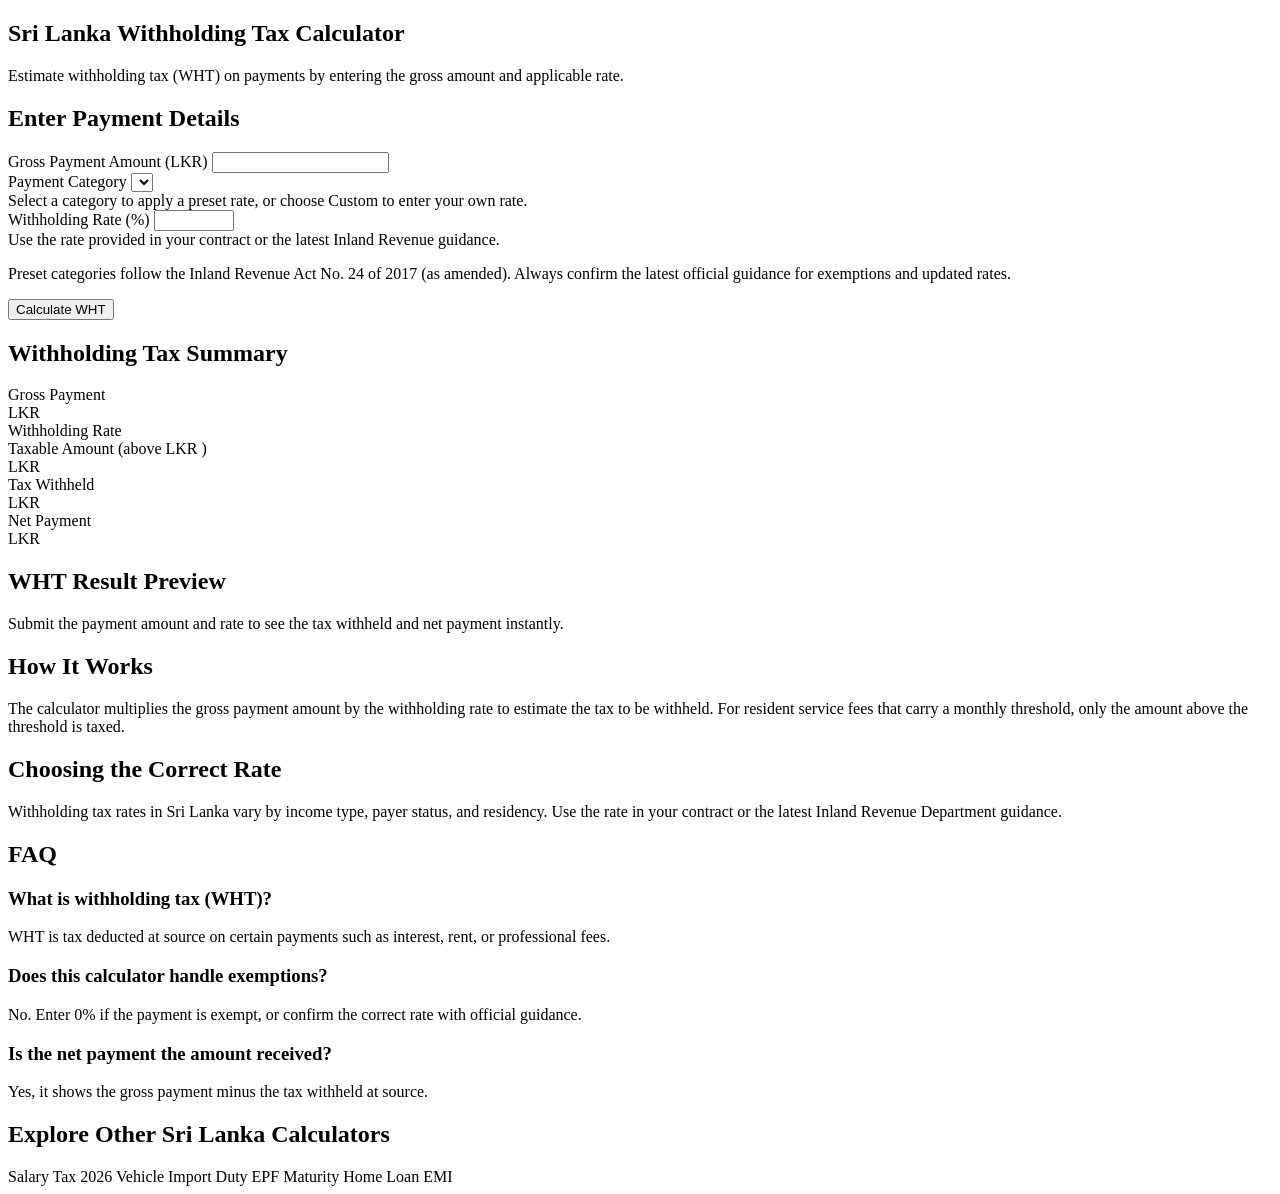
<file: src/main/resources/templates/withholding-tax.html>
<!DOCTYPE html>
<html lang="en" xmlns:th="http://www.thymeleaf.org">
<head th:replace="~{fragments/head :: seoHead}"></head>
<body>
<div th:replace="~{fragments/navbar :: mainNav}"></div>

<main class="container py-4 py-lg-5">
    <section class="portal-hero mb-4">
        <h1 class="display-6 fw-bold mb-2">Sri Lanka Withholding Tax Calculator</h1>
        <p class="mb-0">Estimate withholding tax (WHT) on payments by entering the gross amount and applicable rate.</p>
    </section>

    <section class="row g-4">
        <div class="col-lg-5">
            <div class="card glass-card p-4">
                <h2 class="h4 section-title mb-3">Enter Payment Details</h2>
                <form th:action="@{/withholding-tax-calculator-sri-lanka}" th:object="${withholdingTaxRequest}" method="post" novalidate>
                    <div class="mb-3">
                        <label class="form-label">Gross Payment Amount (LKR)</label>
                        <input type="number" min="0" step="0.01" class="form-control" th:field="*{grossPaymentAmount}">
                        <div class="text-danger small mt-1" th:if="${#fields.hasErrors('grossPaymentAmount')}" th:errors="*{grossPaymentAmount}"></div>
                    </div>
                    <div class="mb-3">
                        <label class="form-label">Payment Category</label>
                        <select class="form-select" th:field="*{presetCategory}" id="wht-category">
                            <option th:each="category : ${whtCategories}"
                                    th:value="${category.code}"
                                    th:text="${category.label}"
                                    th:attr="data-rate=${category.rate != null ? category.rate : ''},data-threshold=${category.thresholdAmount != null ? category.thresholdAmount : ''},data-threshold-note=${category.thresholdNote != null ? category.thresholdNote : ''},data-custom=${category.requiresCustomRate}">
                            </option>
                        </select>
                        <div class="form-text" id="wht-category-note">Select a category to apply a preset rate, or choose Custom to enter your own rate.</div>
                    </div>
                    <div class="mb-3">
                        <label class="form-label">Withholding Rate (%)</label>
                        <input type="number" min="0" max="100" step="0.01" class="form-control" id="wht-rate" th:field="*{withholdingRate}">
                        <div class="form-text" id="wht-rate-help">Use the rate provided in your contract or the latest Inland Revenue guidance.</div>
                        <div class="text-danger small mt-1" th:if="${#fields.hasErrors('withholdingRate')}" th:errors="*{withholdingRate}"></div>
                    </div>
                    <p class="small text-muted mb-3">Preset categories follow the Inland Revenue Act No. 24 of 2017 (as amended). Always confirm the latest official guidance for exemptions and updated rates.</p>
                    <button type="submit" class="btn btn-primary w-100">Calculate WHT</button>
                </form>
            </div>
        </div>

        <div class="col-lg-7">
            <div class="card result-card p-4 mb-4" th:if="${result != null}">
                <h2 class="h4 mb-3">Withholding Tax Summary</h2>
                <div class="row g-3">
                    <div class="col-sm-6">
                        <div class="small">Gross Payment</div>
                        <div class="kpi-value">LKR <span th:text="${#numbers.formatDecimal(result.grossPaymentAmount, 1, 2)}"></span></div>
                    </div>
                    <div class="col-sm-6">
                        <div class="small">Withholding Rate</div>
                        <div class="kpi-value"><span th:text="${#numbers.formatDecimal(result.withholdingRate, 1, 2) + '%'}"></span></div>
                    </div>
                    <div class="col-sm-6" th:if="${result.thresholdAmount != null}">
                        <div class="small">Taxable Amount (above LKR <span th:text="${#numbers.formatDecimal(result.thresholdAmount, 1, 2)}"></span>)</div>
                        <div class="kpi-value">LKR <span th:text="${#numbers.formatDecimal(result.taxableAmount, 1, 2)}"></span></div>
                    </div>
                    <div class="col-sm-6">
                        <div class="small">Tax Withheld</div>
                        <div class="kpi-value">LKR <span th:text="${#numbers.formatDecimal(result.taxWithheld, 1, 2)}"></span></div>
                    </div>
                    <div class="col-sm-6">
                        <div class="small">Net Payment</div>
                        <div class="kpi-value">LKR <span th:text="${#numbers.formatDecimal(result.netPaymentAmount, 1, 2)}"></span></div>
                    </div>
                </div>
            </div>

            <div class="card info-card p-4" th:if="${result == null}">
                <h2 class="h5 section-title">WHT Result Preview</h2>
                <p class="mb-0">Submit the payment amount and rate to see the tax withheld and net payment instantly.</p>
            </div>
        </div>
    </section>

    <section class="card info-card p-4 mt-4">
        <h2 class="section-title h4">How It Works</h2>
        <p>The calculator multiplies the gross payment amount by the withholding rate to estimate the tax to be withheld. For resident service fees that carry a monthly threshold, only the amount above the threshold is taxed.</p>

        <h2 class="section-title h4 mt-4">Choosing the Correct Rate</h2>
        <p>Withholding tax rates in Sri Lanka vary by income type, payer status, and residency. Use the rate in your contract or the latest Inland Revenue Department guidance.</p>

        <h2 class="section-title h4 mt-4">FAQ</h2>
        <div class="faq-item mb-3">
            <h3 class="h6">What is withholding tax (WHT)?</h3>
            <p class="mb-0">WHT is tax deducted at source on certain payments such as interest, rent, or professional fees.</p>
        </div>
        <div class="faq-item mb-3">
            <h3 class="h6">Does this calculator handle exemptions?</h3>
            <p class="mb-0">No. Enter 0% if the payment is exempt, or confirm the correct rate with official guidance.</p>
        </div>
        <div class="faq-item">
            <h3 class="h6">Is the net payment the amount received?</h3>
            <p class="mb-0">Yes, it shows the gross payment minus the tax withheld at source.</p>
        </div>
    </section>

    <section class="internal-links mt-4">
        <h2 class="h5 section-title">Explore Other Sri Lanka Calculators</h2>
        <a class="btn btn-outline-primary me-2 mb-2" th:href="@{/salary-tax-calculator-sri-lanka-2026}">Salary Tax 2026</a>
        <a class="btn btn-outline-primary me-2 mb-2" th:href="@{/vehicle-import-duty-calculator-sri-lanka}">Vehicle Import Duty</a>
        <a class="btn btn-outline-primary me-2 mb-2" th:href="@{/epf-maturity-calculator-sri-lanka}">EPF Maturity</a>
        <a class="btn btn-outline-primary mb-2" th:href="@{/home-loan-calculator-sri-lanka}">Home Loan EMI</a>
    </section>
</main>

<script>
    (() => {
        const categorySelect = document.getElementById("wht-category");
        const rateInput = document.getElementById("wht-rate");
        const rateHelp = document.getElementById("wht-rate-help");
        const categoryNote = document.getElementById("wht-category-note");

        if (!categorySelect || !rateInput) {
            return;
        }

        const updateRate = () => {
            const option = categorySelect.options[categorySelect.selectedIndex];
            const rate = option.dataset.rate;
            const thresholdNote = option.dataset.thresholdNote;
            const isCustom = option.dataset.custom === "true" || rate === "";

            if (isCustom) {
                rateInput.readOnly = false;
                if (rateInput.dataset.autofill === "true") {
                    rateInput.value = "";
                }
                rateInput.dataset.autofill = "false";
            } else {
                rateInput.value = rate;
                rateInput.readOnly = true;
                rateInput.dataset.autofill = "true";
            }

            if (thresholdNote && thresholdNote.trim().length > 0) {
                rateHelp.textContent = thresholdNote;
            } else {
                rateHelp.textContent = "Use the rate provided in your contract or the latest Inland Revenue guidance.";
            }

            if (option.dataset.custom === "true" && rate === "") {
                categoryNote.textContent = "This category uses a rate prescribed by regulations. Enter the applicable rate.";
            } else {
                categoryNote.textContent = "Select a category to apply a preset rate, or choose Custom to enter your own rate.";
            }
        };

        updateRate();
        categorySelect.addEventListener("change", updateRate);
    })();
</script>

<script type="application/ld+json">
{
  "@context": "https://schema.org",
  "@type": "FAQPage",
  "mainEntity": [
    {
      "@type": "Question",
      "name": "How does the Sri Lanka Withholding Tax Calculator work?",
      "acceptedAnswer": {
        "@type": "Answer",
        "text": "It multiplies the gross payment amount by the withholding tax rate to estimate tax withheld and net payment."}
    },
    {
      "@type": "Question",
      "name": "Where do I find the correct WHT rate?",
      "acceptedAnswer": {
        "@type": "Answer",
        "text": "Use the rate provided in your contract or the latest Inland Revenue Department guidance for the payment type."}
    },
    {
      "@type": "Question",
      "name": "Can I use this for exempt payments?",
      "acceptedAnswer": {
        "@type": "Answer",
        "text": "Yes. Enter 0% if the payment is exempt and confirm the exemption conditions separately."}
    }
  ]
}
</script>

<div th:replace="~{fragments/footer :: mainFooter}"></div>
</body>
</html>
</file>
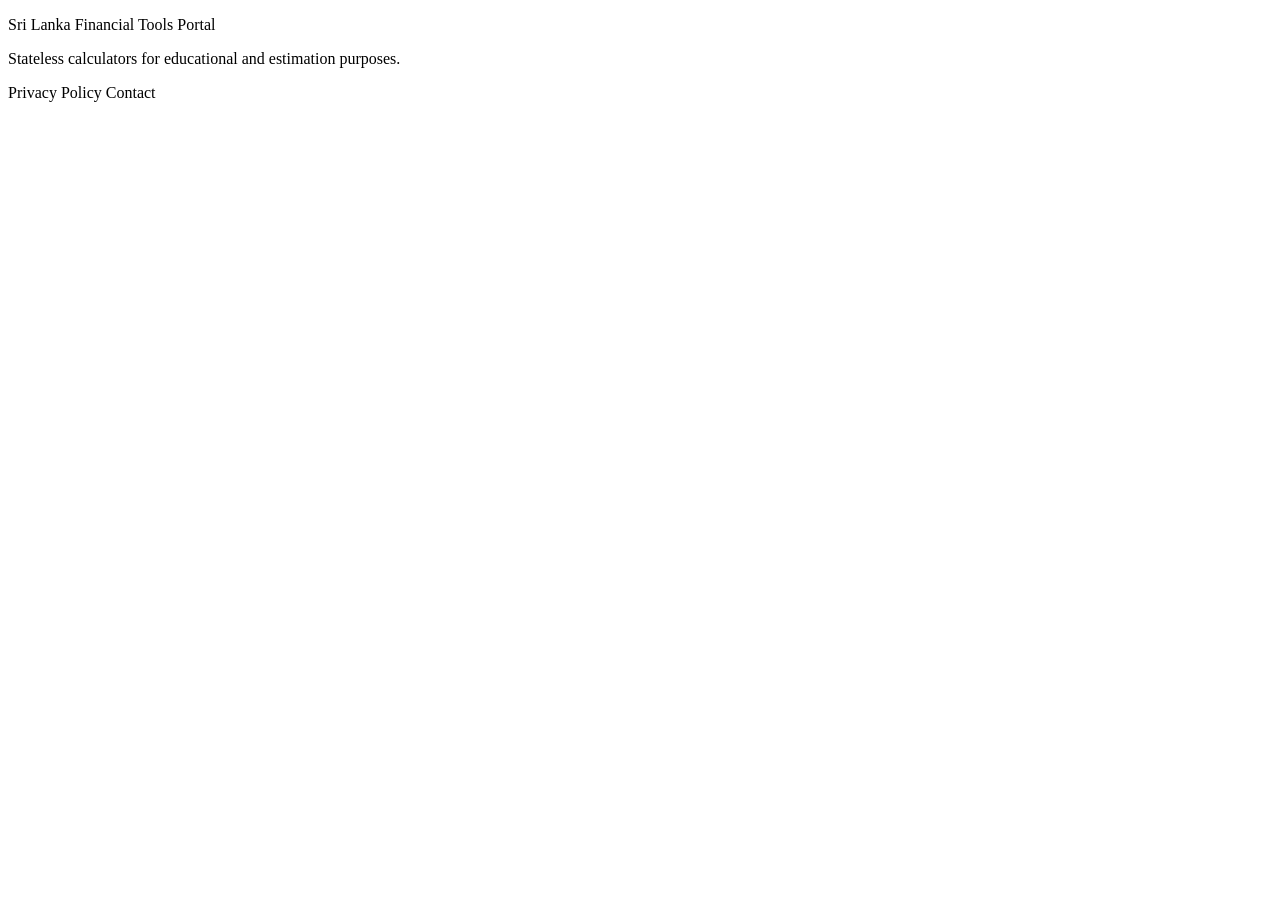
<file: src/main/resources/templates/fragments/footer.html>
<!DOCTYPE html>
<html lang="en" xmlns:th="http://www.thymeleaf.org">
<body>
<footer class="portal-footer mt-5" th:fragment="mainFooter">
    <div class="container py-4">
        <div class="row g-3 align-items-center">
            <div class="col-lg-8">
                <p class="mb-1 fw-semibold">Sri Lanka Financial Tools Portal</p>
                <p class="mb-0 small text-light-emphasis">Stateless calculators for educational and estimation purposes.</p>
            </div>
            <div class="col-lg-4 text-lg-end">
                <a class="footer-link" th:href="@{/privacy-policy}">Privacy Policy</a>
                <a class="footer-link ms-3" th:href="@{/contact}">Contact</a>
            </div>
        </div>
    </div>
    <div id="google_translate_element" class="visually-hidden" aria-hidden="true"></div>
    <script src="https://cdn.jsdelivr.net/npm/bootstrap@5.3.3/dist/js/bootstrap.bundle.min.js"></script>
    <script th:src="@{/js/translate.js}"></script>
    <script async src="https://translate.google.com/translate_a/element.js?cb=googleTranslateElementInit"></script>
</footer>
</body>
</html>
</file>
